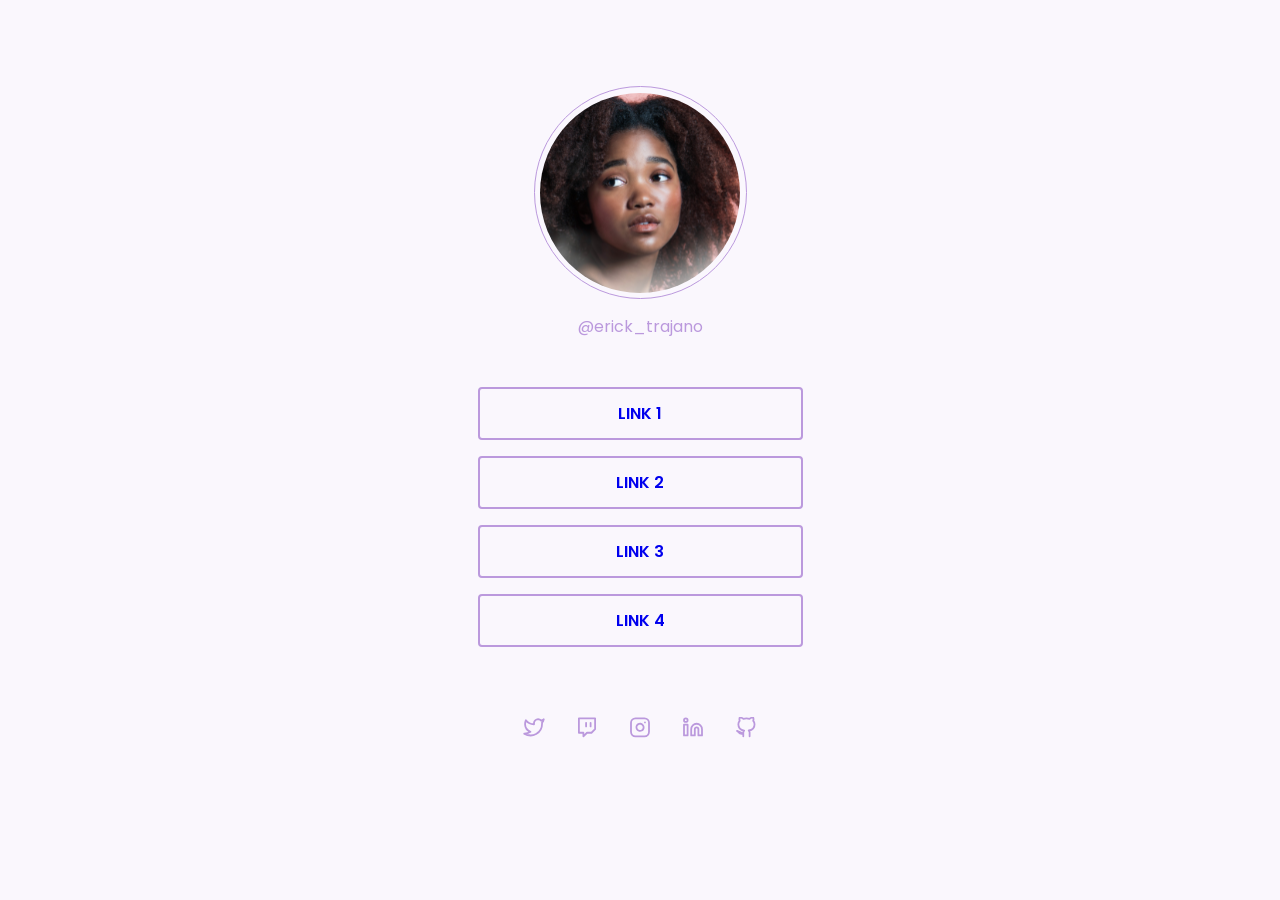
<file: index.html>
<!DOCTYPE html>
<html lang="en">
<head>
    <meta charset="UTF-8">
    <meta name="viewport" content="width=device-width, initial-scale=1.0">
    <title>Erick Cassio</title>
    <link rel="stylesheet" href="style.css">
</head>
<body>
    
    <div class="container">

        <div class="tree-container">

            <div class="avatar">
                <img src="./imagens/avatar-mulher.svg" alt="Foto de perfil de Erick Cassio">
            </div>

            <span class="insta-user">@erick_trajano</span>

            <div class="links-container">
                <a href="#" target="_blank" class="link">link 1</a>
                <a href="#" target="_blank" class="link">link 2</a>
                <a href="#" target="_blank" class="link">link 3</a>
                <a href="#" target="_blank" class="link">link 4</a>
            </div>

            <div class="socials-container">

                <a href="#" class="social">
                    <img src="./imagens/twitter.svg" alt="Ícone do Twitter">
                </a>

                <a href="#" class="social">
                    <img src="./imagens/twitch.svg" alt="Ícone do Twitch">
                </a>

                <a href="#" class="social">
                    <img src="./imagens/instagram.svg" alt="Ícone do LinkedIn">
                </a>

                <a href="#" class="social">
                    <img src="./imagens/linkedin.svg" alt="Ícone do Instagram">
                </a>
                <a href="#" class="social">
                    <img src="./imagens/github.svg" alt="Ícone do Instagram">
                </a>

            </div>

        </div>
    </div>

</body>
</html>
</file>
<file: style.css>
@import url('https://fonts.googleapis.com/css2?family=Poppins:wght@300;600&display=swap');

:root {
    --white-ligth: #FAF7FD;
    --purple: #BB99DD;
  }

* {
    margin: 0;
    padding: 0;
    box-sizing: border-box;
    text-decoration: none;
}

body,
html {
    font-family: 'Poppins', sans-serif;
    background: var(--white-ligth);
}

.container {
    width: 100vw;
    height: 100vh;
    display: flex;
    align-items: center;
    justify-content: center;
    text-align: center;
}

.container .tree-container {
    display: flex;
    flex-direction: column;
    align-items: center;
    justify-content: center;
    margin: auto;
}

.tree-container .avatar {

    width: 213px;
    height: 213px;
    display: flex;
    align-items: center;
    justify-content: center;
    border: 1px solid var(--purple);
    border-radius: 50%;
}

.tree-container .avatar img {
    width: 200px;
    height: 200px;
    border-radius: 50%;
}


.tree-container .insta-user {
    margin: 15px;
    color: var(--purple);
}

.tree-container .links-container {
    margin-top: 17px;
    display: flex;
    flex-direction: column;
}

.links-container .link {
    margin-top: 16px;
    width: 325px;
    border: 2px solid var(--purple);
    border-radius: 4px;
    font-size: 16px;
    font-weight: 600;
    text-transform: uppercase;
    text-align: center;
    padding: 12px;
    transition: ease 0.3s;
}


.links-container .link:hover {
    background: var(--purple);
    color: var(--white-ligth);
}

.tree-container .socials-container {
    margin: 68px;
    display: grid;
    grid-template-columns: repeat(5, 1fr);
    gap: 29px;
}

.socials-container .social {
    transform: scale(0.9);
    transition: ease 0.3s;
}

.socials-container .social:hover {
    transform: scale(1);
}
</file>
